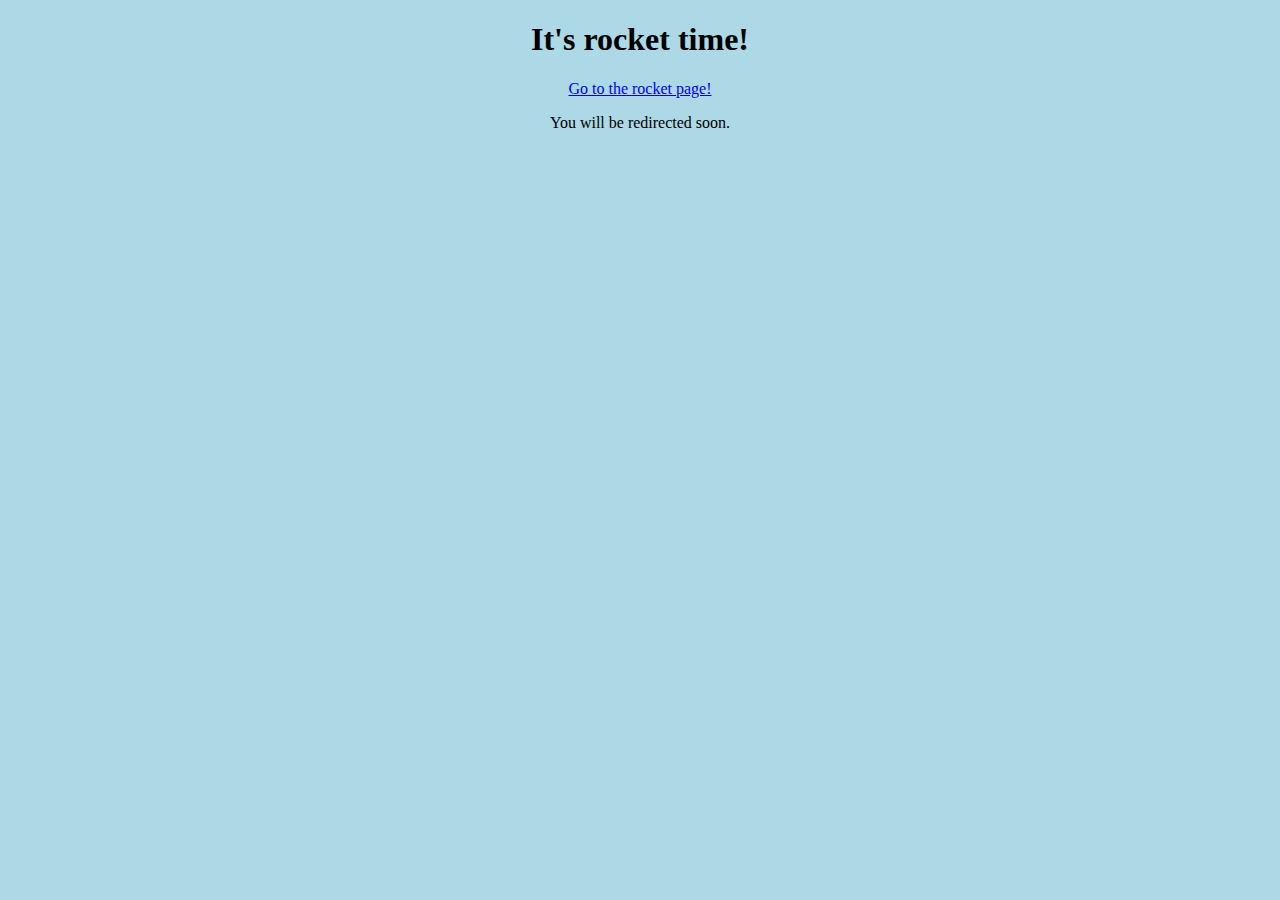
<file: index.html>
<!DOCTYPE html>
<html>
<head>
	<title>JS Rocket</title>
	<script type="text/javascript" src="js/script.js"></script>
	<link rel="stylesheet" type="text/css" href="css/style.css">
</head>


<body>
	<center>
<div id="topper">
	<header>
<h1>It's rocket time!</h1>
</div>
	</header>

<div class="cool" id="cool">
<p>Hello, I'm cool.</p>
</div>

<a href="rocket.html">Go to the rocket page!</a>
<p>You will be redirected soon.

</body>
</html>
</file>
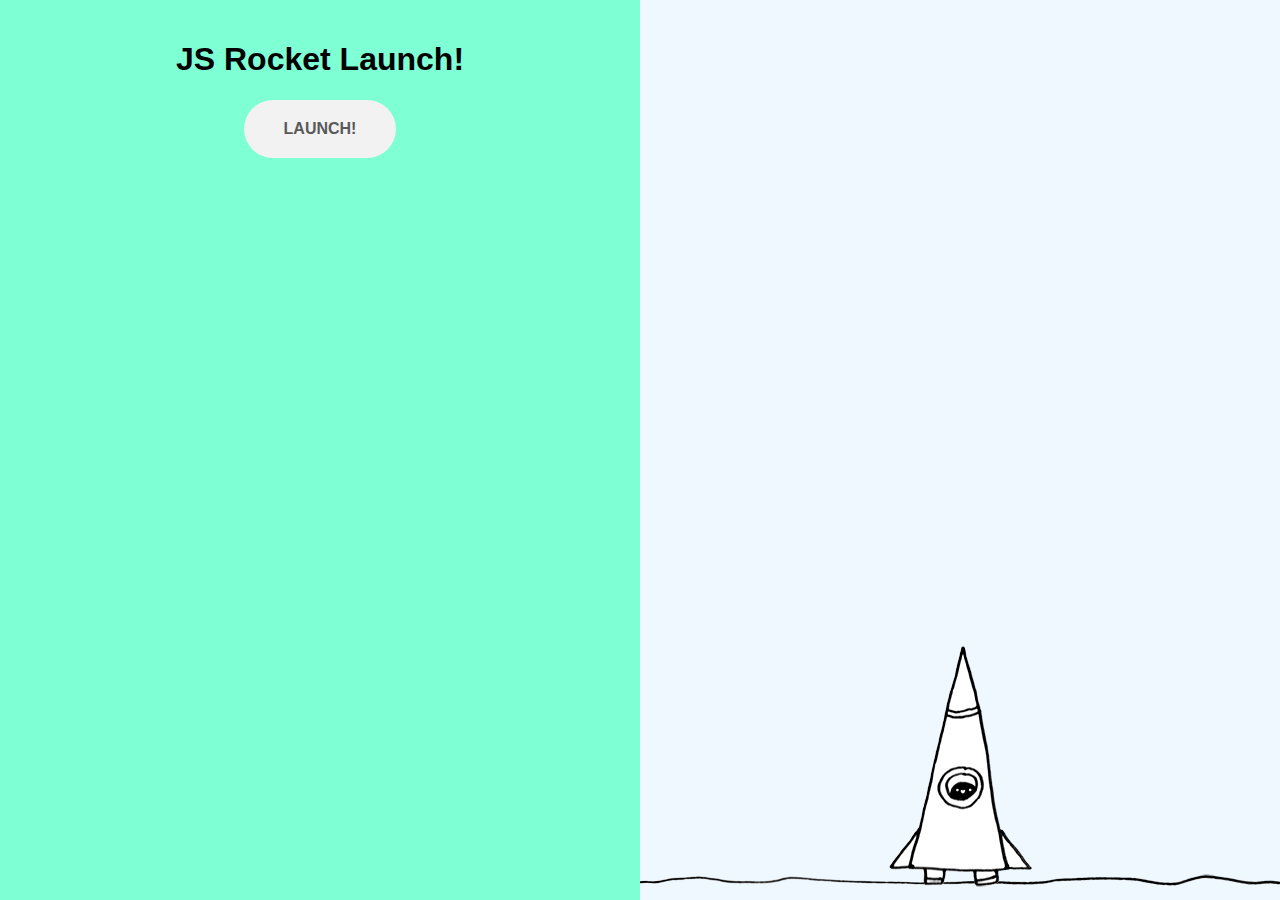
<file: rocket.html>
<!DOCTYPE html>
<html>
<head>
	<title>Rocket Launch Sequence!</title>

	<link rel="stylesheet" type="text/css" href="css/rocket.css">
	<script type="text/javascript" src="js/rocket.js"></script>
</head>
<body class="body-state1">
	<div class="left">
		<div class="interface state1">
			<h1>JS Rocket Launch!</h1>
			<a href="#" class="button" onclick="changeState(2);">LAUNCH!</a>
		</div>
		<div class="interface state2">
			<h1 id="countdown">10</h1>
			<a href="#" class="abortbutton" onclick="changeState(1);">ABORT!</a>
		</div>
		<div class="interface state3">
			<h1>Lift Off!</h1>
		</div>
		<div class="interface state4">
			<h1>JS Rocket Launch!</h1>
			<a href="#" class="button" onclick="changeState(1);">Do it again!</a>
		</div>
		<div class="interface state5">
			<h1>Oh No!!!!</h1>
			<a href="#" class="button" onclick="changeState(1);">Try again!</a>
		</div>

	</div>

	<div class="right">
		<div class="ground"></div>
		<div class="rocket"></div>
		<div class="nervous" id="nervous"></div>
		<div class="cant-wait" id="cant-wait"></div>
	</div>
</body>
</html>
</file>
<file: css/style.css>
body {
	background-color: lightblue;
}

.cool {
	display: none;
	width: 100px;
	height: 100px;
	background-color: green;
	transition: background-color 1s
}

.cool.red {
	display: block;
	background-color: red;
}
</file>
<file: css/rocket.css>
.left {
	background-color: aquamarine;
	position: fixed;
	width: 50%;
	height: 100%;
	top: 0;
	left: 0;
}

.interface {
	text-align: center;
	padding: 20px;
	font-family: 'Lato: light', sans-serif;
	font-weight: 100;
}

a.button {
	display: inline-block;
	background-color: #f2f2f2;
	color: #595959;
	padding: 20px 40px;
	text-decoration: none;
	text-transform: uppercase;
	border-radius: 30px;
	transition: background-color 400ms;
	transition: color 600ms;
}

a:hover {
	background-color: #b3b3b3;
	color: #f2f2f2;
}

a.abortbutton {
	display: inline-block;
	background-color: #990000;
	color: white;
	padding: 20px 40px;
	text-decoration: none;
	text-transform: uppercase;
	border-radius: 30px;
	transition: background-color 4000ms;
	transition: color 600ms;
}

a.abortbutton:hover {
	background-color: #cc0000;
	color: #f2f2f2;
}

.right {
	background-color: aliceblue;
	position: fixed;
	width: 50%;
	height: 100%;
	top: 0;
	right: 0;

}

.ground {
	position: absolute;
	bottom: 0;
	left: 0;
	width: 100%;
	height: 38px;
	background: url('../img/ground.png') no-repeat center center;
}

.nervous {
	position: absolute;
	bottom: 210px;
	left: 50%;
	background: url('../img/nervous.png') no-repeat 0 0;
	width: 223px;
	height: 100px;
	margin-left: -180px;
	display: none;
}

.nervous.show {
	display: block;
}

.cant-wait {
	position: absolute;
	bottom: 150px;
	left: 50%;
	background: url('../img/cant-wait.png') no-repeat 0 0;
	width: 206px;
	height: 65px;
	margin-left: 20px;
	display: none;
}

.cant-wait.show {
	display: block;
}

.rocket {
	position: absolute;
	left: 50%;
	bottom: -18px;
	width: 143px;
	height: 272px;
	margin-left: -71.5px;
	background: url('../img/rocket-state1.png') no-repeat 0 0;
	transition: bottom 9000ms;

}


/*
rocket bg image
*/
body.body-state2 .rocket {
	background-image: url('../img/rocket-state2.gif');
	}

body.body-state3 .rocket,
body.body-state4 .rocket {
	background-image: url('../img/rocket-state3.gif');
}
body.body-state5 .rocket {
	background-image: url('../img/boom.png');
	width: 209px;
	height: 200px;
	margin-left: -104.5px;
}

/*
End BG Image
*/


body.body-state1 .rocket {
	transition: none;
}

body.body-state3 .rocket,
body.body-state4 .rocket {
	bottom: 1000px;

}



.state1, .state2, .state3, .state4, .state5 {
	display: none;
}


body.body-state1 .state1 {display: block;}
body.body-state2 .state2 {display: block;}
body.body-state3 .state3 {display: block;}
body.body-state4 .state4 {display: block;}
body.body-state5 .state5 {display: block;}

a {
	font-weight: 800;

}

a.button {

}
</file>
